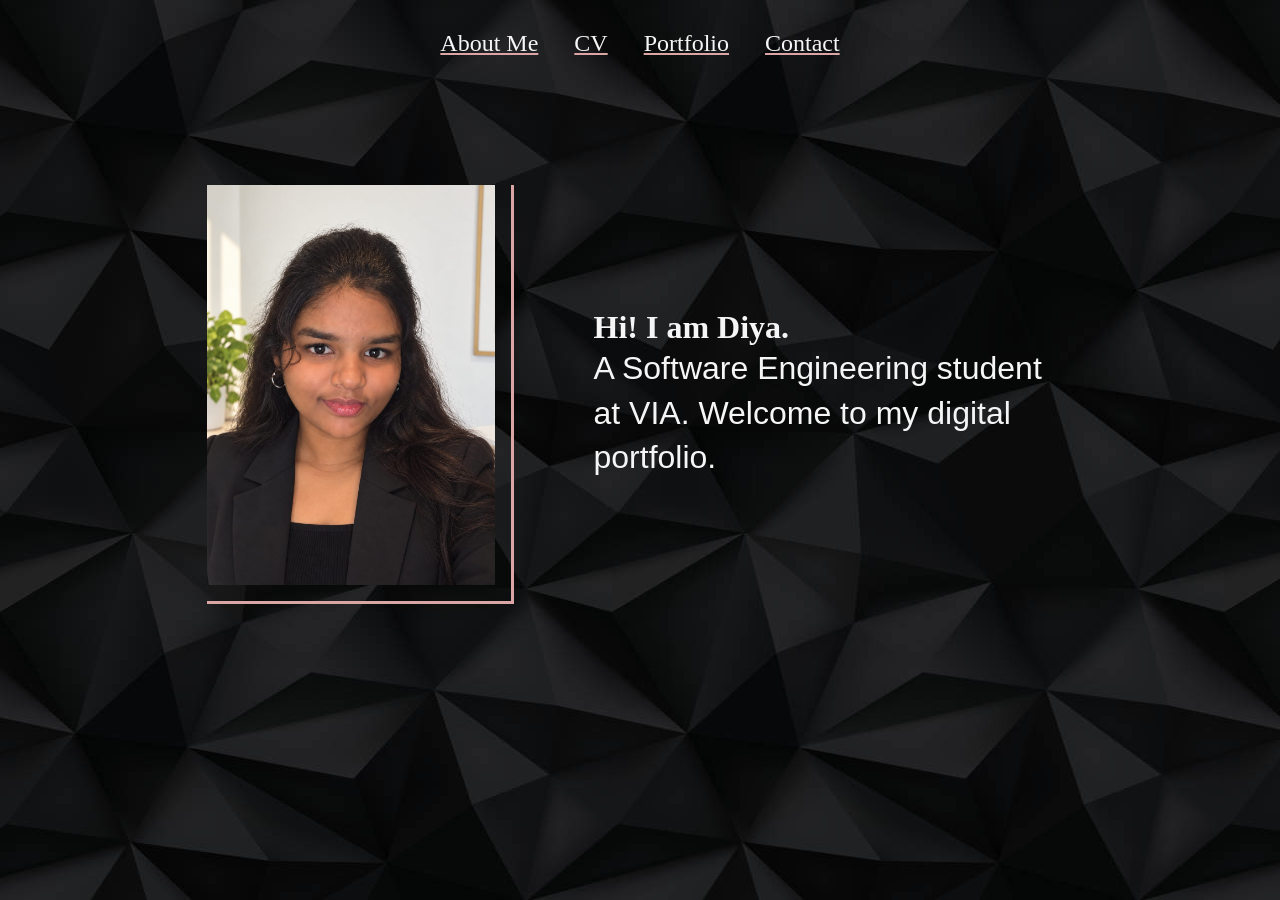
<file: index.html>
<!DOCTYPE html>
<html>
    <head>
        <meta charset="utf-8">
        <meta name="viewport" content="width=device-width, initial-scale=1.0">
        
        <title>Diya-Portfolio</title>
        <link href="css/IndexStyles.css" type="text/css" rel="stylesheet"/>
    </head>
    <body>
        <nav class="links">
            <a href="AboutMe.html">About Me</a>
            <a href="CV.html">CV</a>
            <a href="Portfolio.html">Portfolio</a>
            <a href="Contact.html">Contact</a>
        </nav>

        <div class="intro">

            <img src="Images/Profile.jpeg" alt="Profile picture"  >
            <div class="intro-text">
                <h1>Hi! I am Diya.</h1>

                <p>
                    A Software Engineering student at VIA.
                    Welcome to my digital portfolio.
                </p>
            </div>

        </div>

    </body>
</html>
</file>
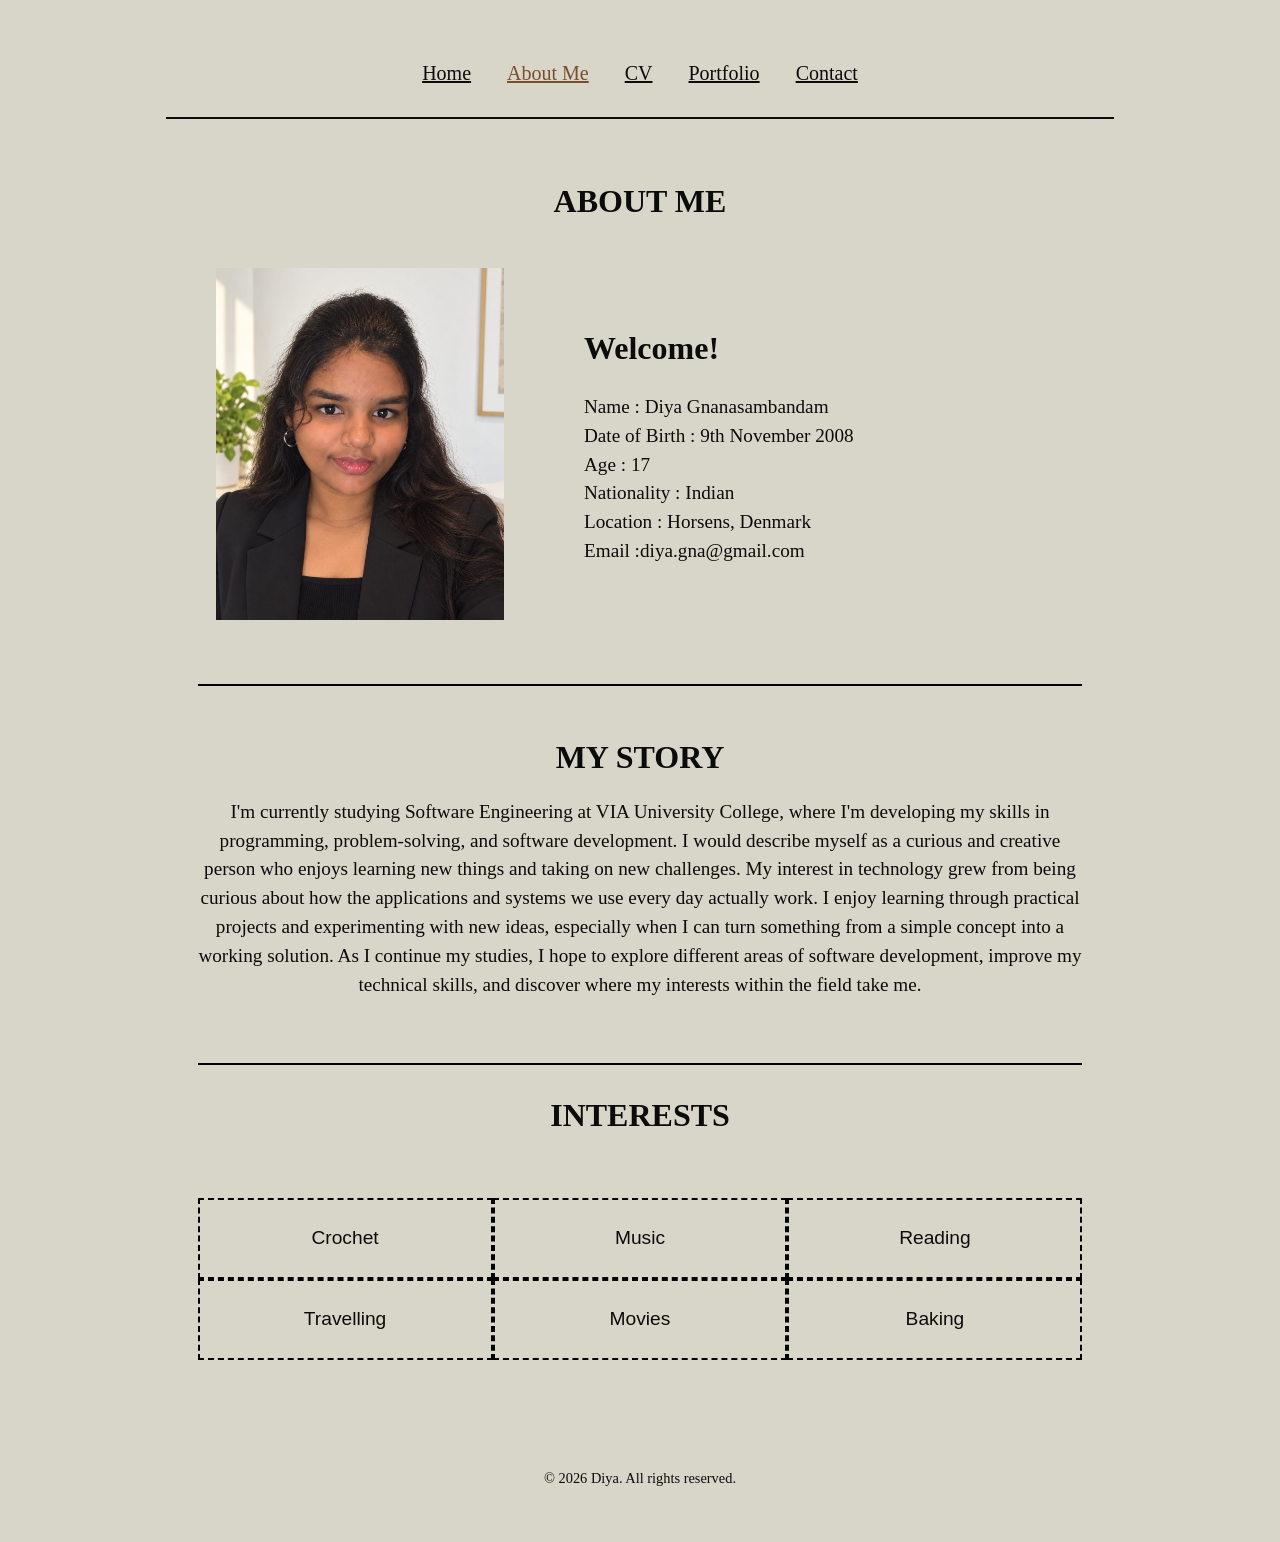
<file: AboutMe.html>
<!DOCTYPE html>
<html>
    <head>
        <meta charset="utf-8">
        <meta name="viewport" content="width=device-width, initial-scale=1.0">
        
        <title>About Me</title>
        <link href="css/styles.css" type="text/css" rel="stylesheet"/>
    </head>
    <body>
        <nav class="links">
            <a href="index.html">Home</a>
            <a href="AboutMe.html" class="active">About Me</a>
            <a href="CV.html">CV</a>
            <a href="Portfolio.html">Portfolio</a>
            <a href="Contact.html">Contact</a>
        </nav>

       <!--Pic and intro-->
        <h1 id="about-title">ABOUT ME</h1>

        <div class="intro">

            <img src="Images/Profile.jpeg" alt="Profile" title="Profile">

            <div class="intro-text">
                <h2>Welcome!</h2>
                <p>
                    Name : Diya Gnanasambandam<br>
                    Date of Birth : 9th November 2008<br>
                    Age : 17<br>
                    Nationality : Indian<br>
                    Location : Horsens, Denmark<br>
                    Email :diya.gna@gmail.com<br>
                </p>
            </div>
        </div>

        <!--Story-->

        <div class="story">

            <h1>MY STORY</h1>

            <p>
                I'm currently studying Software Engineering at VIA University College, 
                where I'm developing my skills in programming, problem-solving, and software development. I would describe 
                myself as a curious and creative person who enjoys learning new things and taking on new challenges.
                My interest in technology grew from being curious about how the applications and systems we use 
                every day actually work. I enjoy learning through practical projects and experimenting with new ideas, 
                especially when I can turn something from a simple concept into a working solution. As I continue my studies, 
                I hope to explore different areas of software development, improve my technical skills, and discover where my 
                interests within the field take me.
            </p>

        </div>

        <!-- Interests and Hobbies -->
         <div class="interest">

            <h1>INTERESTS</h1>

            <div class="hobbies-grid">
                <div>Crochet</div>
                <div>Music</div>
                <div>Reading</div>
                <div>Travelling</div>
                <div>Movies</div>
                <div>Baking</div>
            </div>
        </div>

        <footer>
            <p>&copy; 2026 Diya. All rights reserved.</p>
        </footer>



   


       


   
    </body>
</html>
</file>
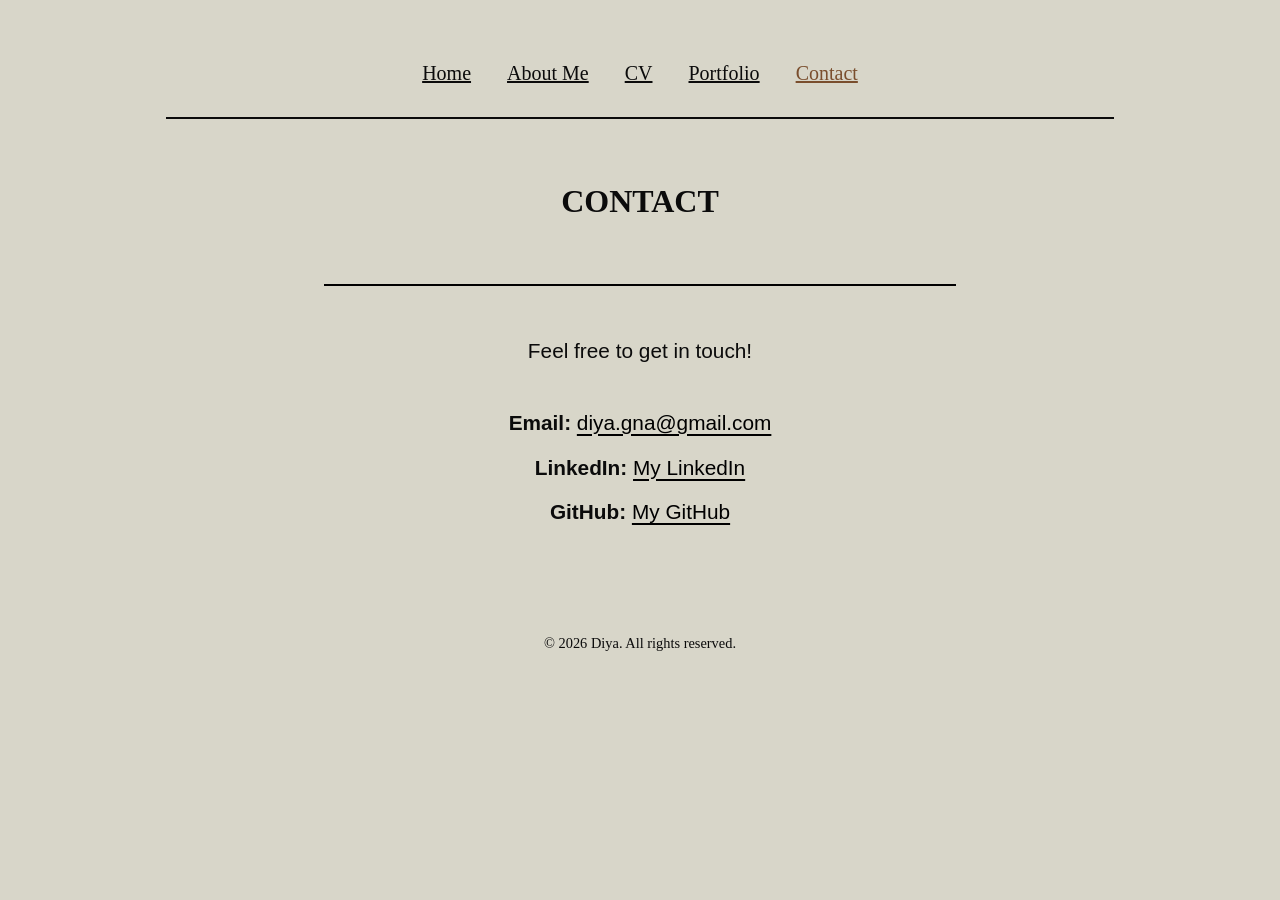
<file: Contact.html>
<!DOCTYPE html>
<html>
    <head>
        <meta charset="utf-8">
        <meta name="viewport" content="width=device-width, initial-scale=1.0">
        
        <title>Contact</title>
        <link href="css/styles.css" type="text/css" rel="stylesheet"/>
    </head>
    <body>
        <nav class="links">
            <a href="index.html">Home</a>
            <a href="AboutMe.html">About Me</a>
            <a href="CV.html">CV</a>
            <a href="Portfolio.html">Portfolio</a>
            <a href="Contact.html" class="active">Contact</a>
        </nav>
        
        <h1 id="contact">CONTACT</h1>

        <div class="contact">

            <p>Feel free to get in touch!</p>

            <div class="contact-info">
                <p><strong>Email: </strong> <a href="mailto:diya.gna@gmail.com">diya.gna@gmail.com</a></p>
                <p><strong>LinkedIn:</strong> <a href="#">My LinkedIn</a></p>
                <p><strong>GitHub:</strong> <a href="#">My GitHub</a></p>
            </div>

        </div>

        <footer>
            <p>&copy; 2026 Diya. All rights reserved.</p>
        </footer>
    </body>
</html>
</file>
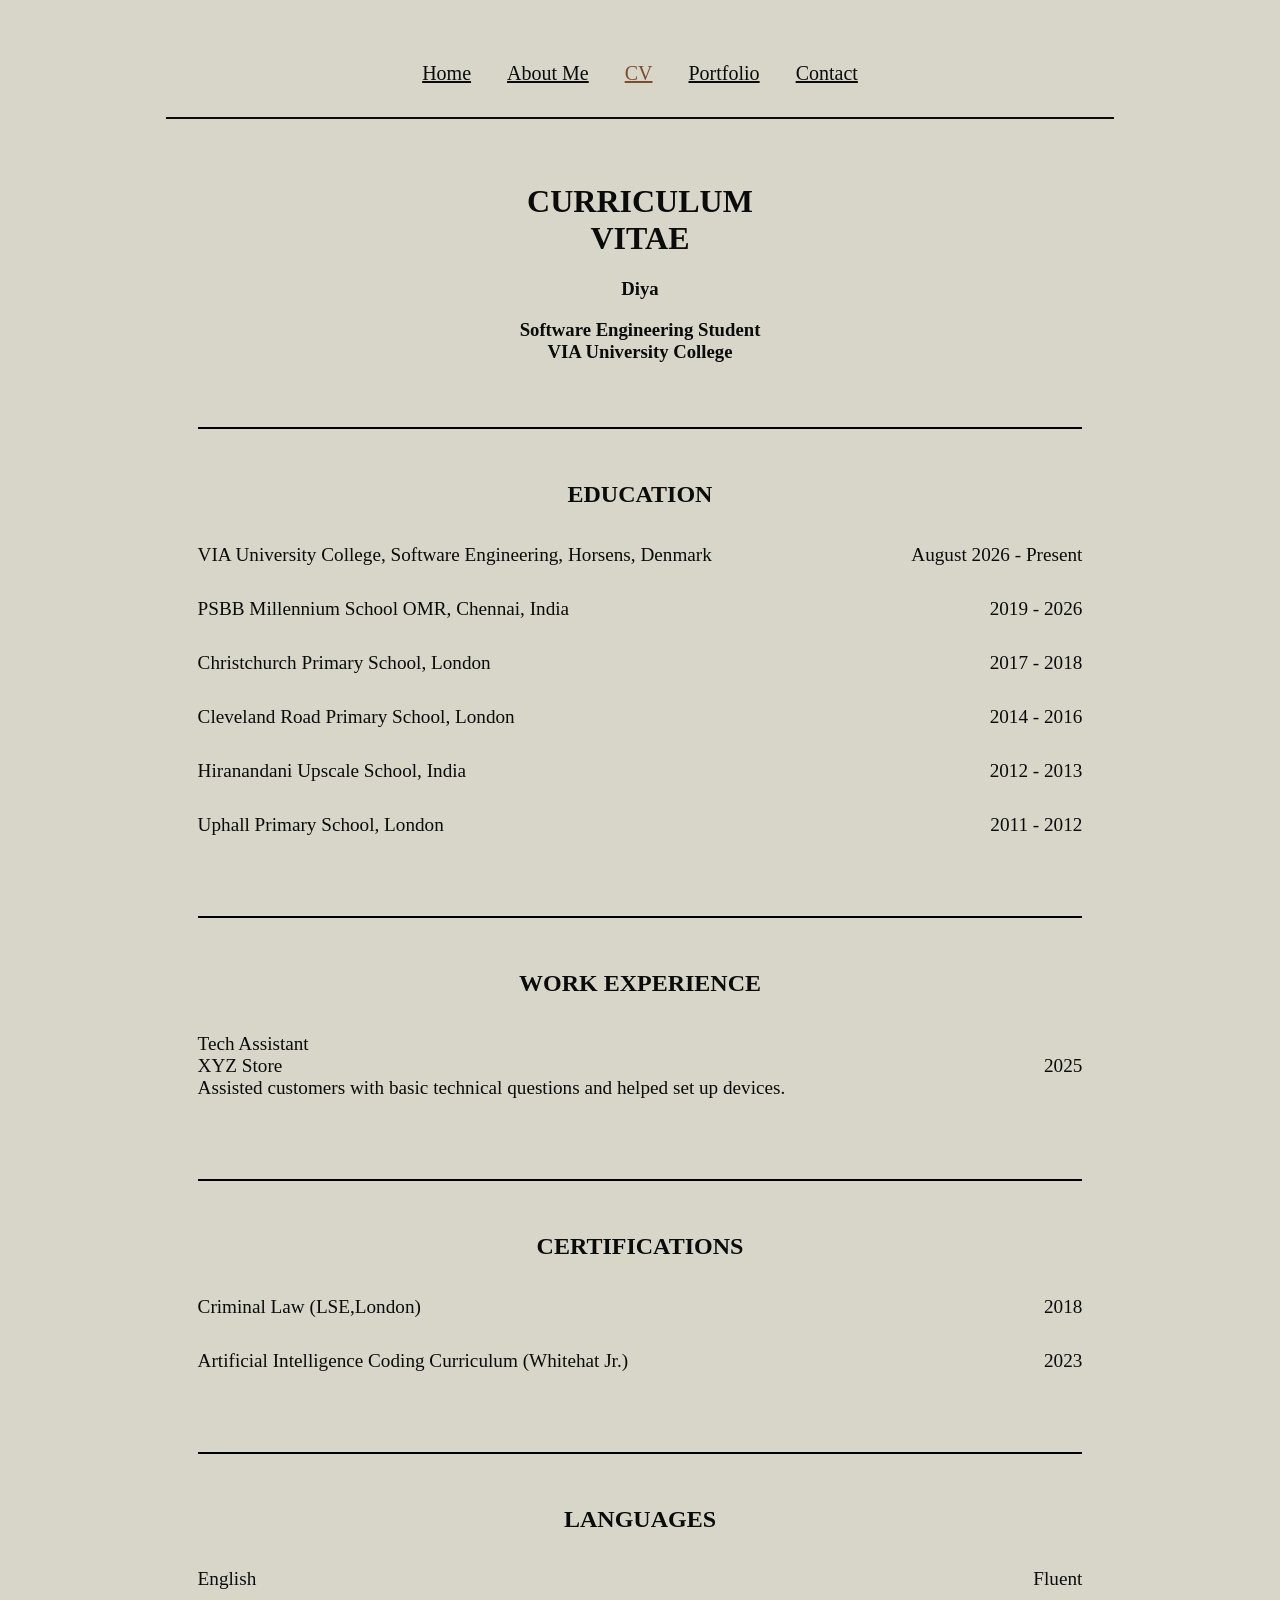
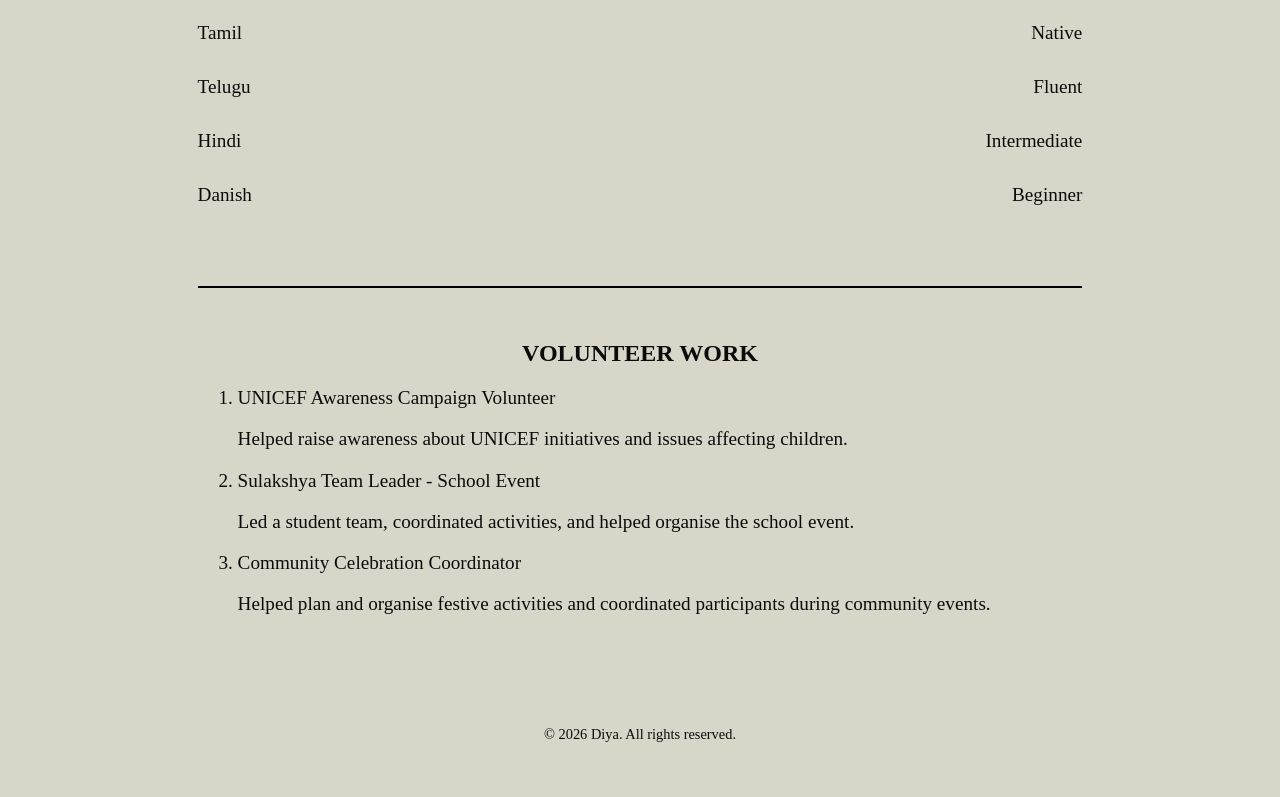
<file: CV.html>
<!DOCTYPE html>
<html>
    <head>
        <meta charset="utf-8">
        <meta name="viewport" content="width=device-width, initial-scale=1.0">
        
        <title>CV</title>
        <link href="css/styles.css" type="text/css" rel="stylesheet"/>
    </head>
    <body>
        <nav class="links">
            <a href="index.html">Home</a>
            <a href="AboutMe.html">About Me</a>
            <a href="CV.html"class="active">CV</a>
            <a href="Portfolio.html">Portfolio</a>
            <a href="Contact.html">Contact</a>
        </nav>
    
        <!-- CV Introduction -->
        <div class="cv-intro">

            <h1>CURRICULUM<br>VITAE</h1>

            <h3>Diya</h3>

            <h3>
                Software Engineering Student<br>
                VIA University College
            </h3>

        </div>



        <!-- Education -->

        <div class="education">

            <h2>EDUCATION</h2>
            <table>
                <tr>
                    <td>VIA University College, Software Engineering, Horsens, Denmark</td>
                    <td>August 2026 - Present</td>
                </tr>

                <tr>
                    <td>PSBB Millennium School OMR, Chennai, India</td>
                    <td>2019 - 2026</td>
                </tr>

                <tr>
                    <td>Christchurch Primary School, London</td>
                    <td>2017 - 2018</td>
                </tr>

                <tr>
                    <td>Cleveland Road Primary School, London</td>
                    <td>2014 - 2016</td>
                </tr>

                <tr>
                    <td>Hiranandani Upscale School, India</td>
                    <td>2012 - 2013</td>
                </tr>

                <tr>
                    <td>Uphall Primary School, London</td>
                    <td>2011 - 2012</td>
                </tr>
            </table>

        </div>


        <!-- Work-->
        <div class="work">

            <h2>WORK EXPERIENCE</h2>

            <table>
                <tr>
                    <td>
                        Tech Assistant<br>
                        XYZ Store<br>
                        Assisted customers with basic technical questions 
                        and helped set up devices.
                    </td>
                    <td>2025</td>
                </tr>
            </table>



        </div>


        <!-- Certifications -->
        <div class="certifications">

            <h2>CERTIFICATIONS</h2>

            <table>
                <tr>
                    <td>Criminal Law (LSE,London)</td>
                    <td>2018</td>
                </tr>

                <tr>
                    <td>Artificial Intelligence Coding Curriculum (Whitehat Jr.)</td>
                    <td>2023</td>
                </tr>
            </table>

        </div>


        <!-- Languages -->
        <div class="languages">

            <h2>LANGUAGES</h2>

            <table>
                <tr>
                    <td>English</td>
                    <td>Fluent</td>
                </tr>

                <tr>
                    <td>Tamil</td>
                    <td>Native</td>
                </tr>

                <tr>
                    <td>Telugu</td>
                    <td>Fluent</td>
                </tr>

                <tr>
                    <td>Hindi</td>
                    <td>Intermediate</td>
                </tr>

                <tr>
                    <td>Danish</td>
                    <td>Beginner</td>
                </tr>
            </table>

        </div>


        <!-- Volunteer Work -->
        <div class="volunteer">

            <h2>VOLUNTEER WORK</h2>

            <ol>
                <li>
                    UNICEF Awareness Campaign Volunteer
                    <p>Helped raise awareness about UNICEF initiatives and issues affecting children.</p>
                </li>

                <li>
                    Sulakshya Team Leader - School Event
                    <p>Led a student team, coordinated activities, and helped organise the school event.</p>
                </li>

                <li>
                    Community Celebration Coordinator
                    <p>Helped plan and organise festive activities and coordinated participants during community events.</p>
                </li>
            </ol>

        </div>

        <footer>
            <p>&copy; 2026 Diya. All rights reserved.</p>
        </footer>

    

    
                
           

        



    </body>
</html>
</file>
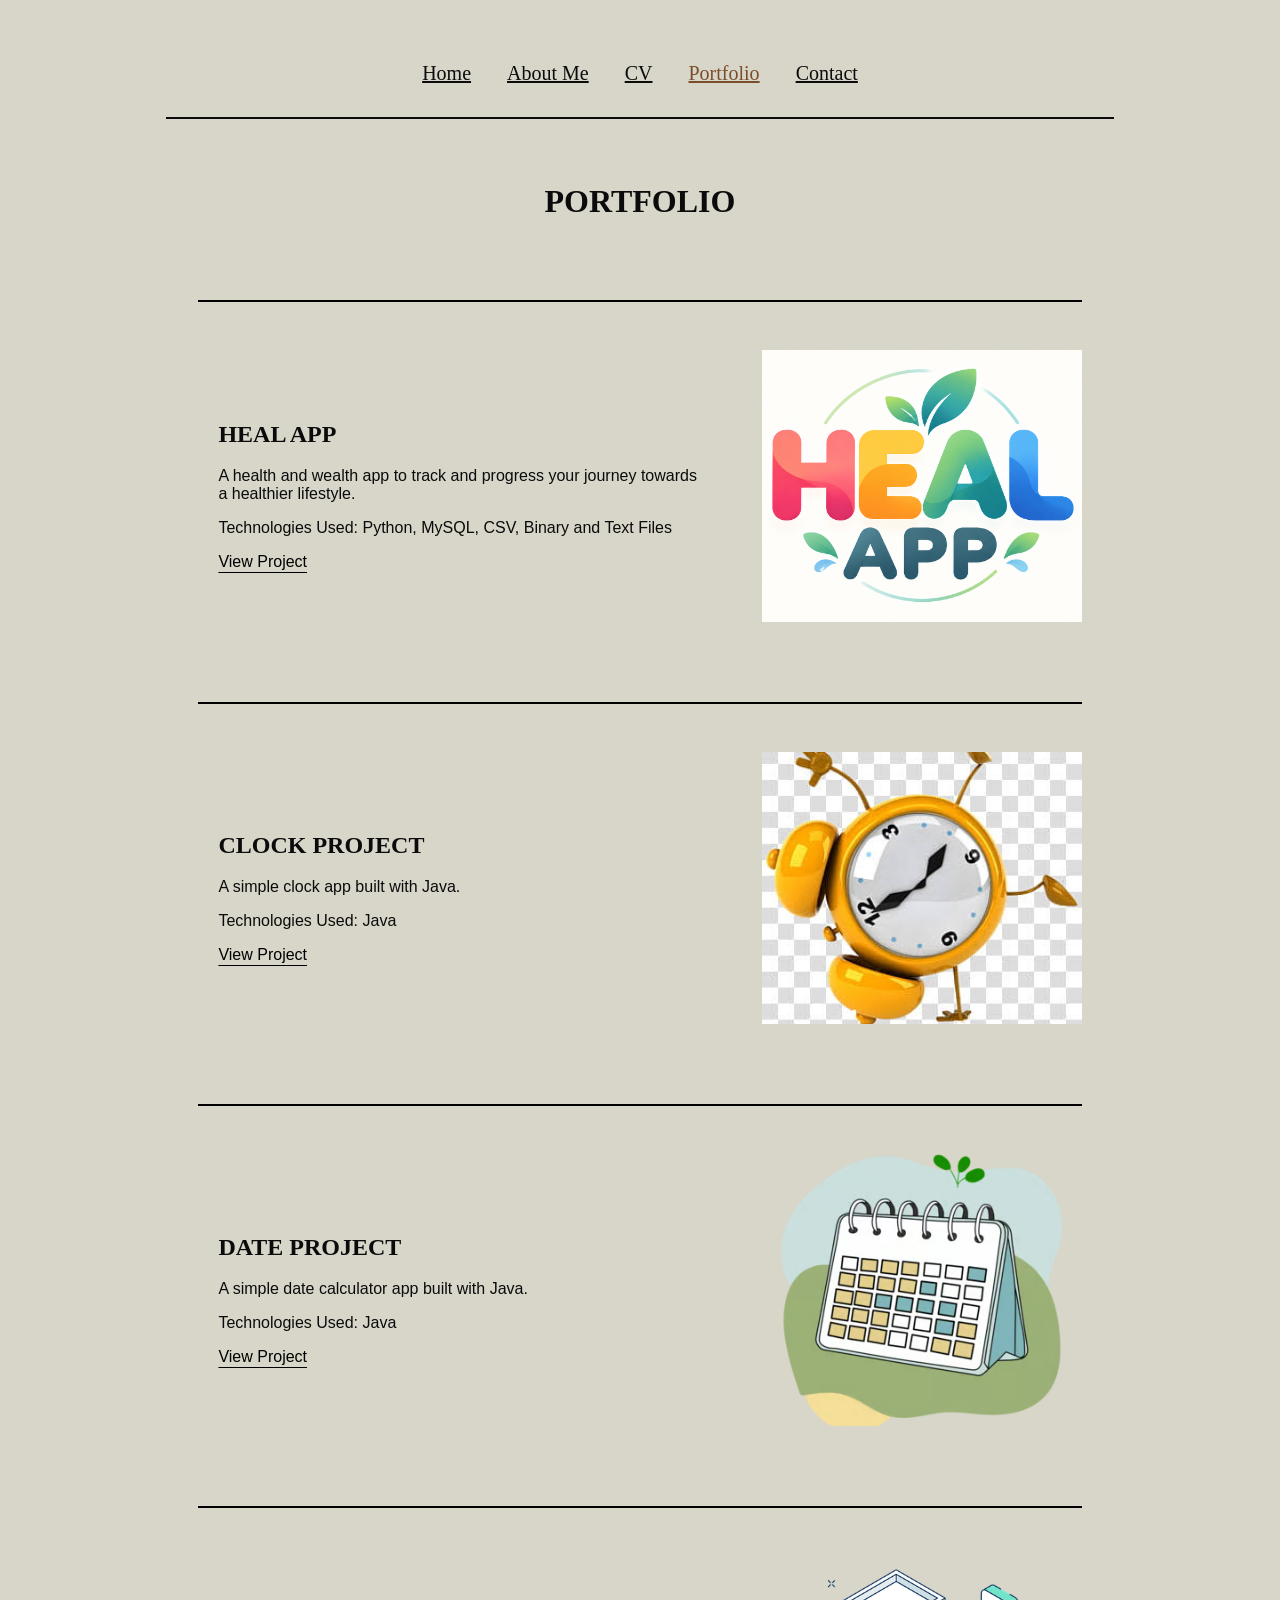
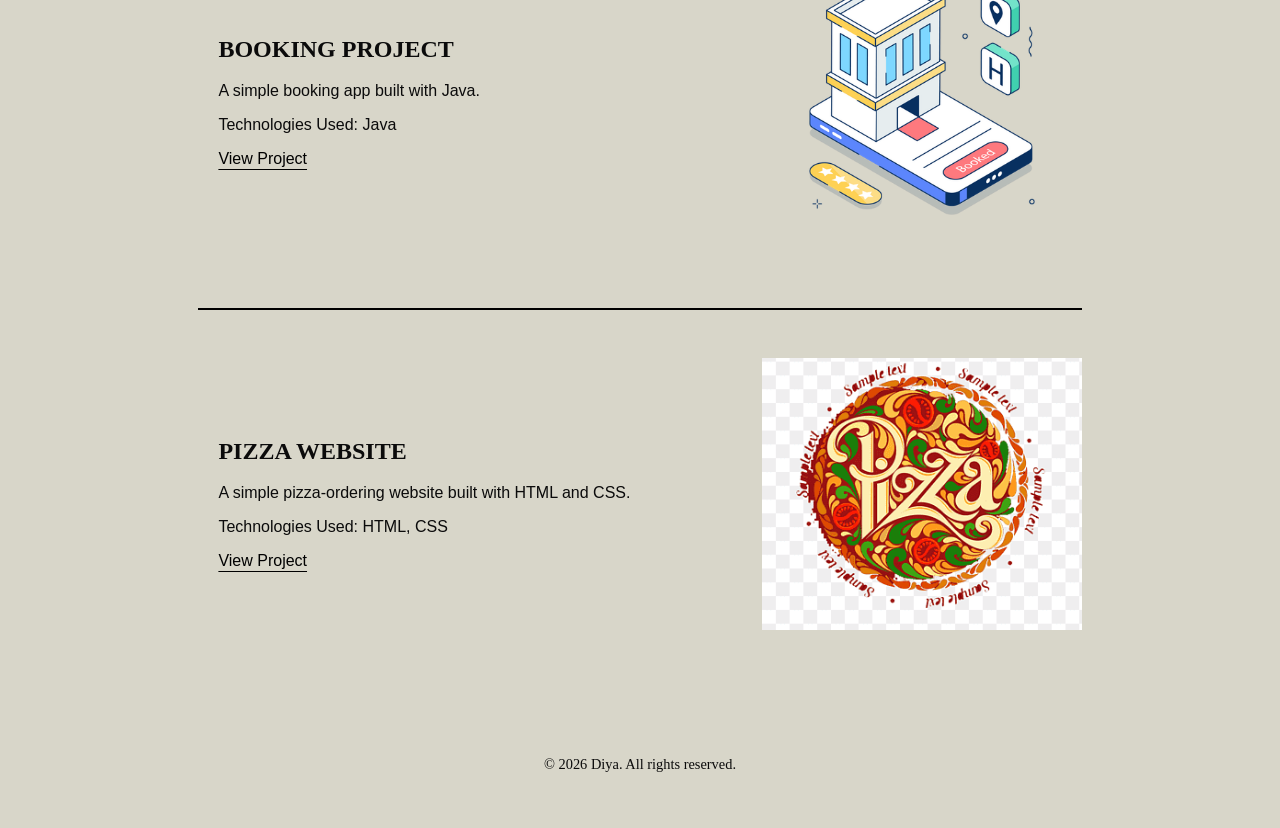
<file: Portfolio.html>
<!DOCTYPE html>
<html>
    <head>
        <meta charset="utf-8">
        <meta name="viewport" content="width=device-width, initial-scale=1.0">
        
        <title>Portfolio</title>
        <link href="css/styles.css" type="text/css" rel="stylesheet"/>
    </head>
    <body>
        <nav class="links">
            <a href="index.html">Home</a>
            <a href="AboutMe.html">About Me</a>
            <a href="CV.html">CV</a>
            <a href="Portfolio.html" class="active">Portfolio</a>
            <a href="Contact.html">Contact</a>
        </nav>
        
        <h1 id="portfolio">PORTFOLIO</h1>

        <!-- Project 1 -->
        <div class="pro1">

            <img src="Images/HealApp.png" alt="Project 1">

            <div class="pro1-info">
                <h2>HEAL APP</h2>
                <p>A health and wealth app to track and progress your journey towards a healthier lifestyle.</p>
                <p>Technologies Used: Python, MySQL, CSV, Binary and Text Files</p>
                <a href="https://docs.google.com/document/d/1vkzEIs6rlwNcjQ8ky0BNXmsfbw0G1ZEZ/edit?usp=sharing&ouid=111873654889571633328&rtpof=true&sd=true">
                    View Project</a>
            </div>
        </div>

        <!-- Project 2 -->
        <div class="pro2">

            <img src="Images/clock.jpeg" alt="Project 2">

            <div class="pro2-info">
                <h2>CLOCK PROJECT</h2>
                <p>A simple clock app built with Java.</p>
                <p>Technologies Used: Java</p>
                <a href="https://docs.google.com/document/d/1Jt7CpPNmo3s7LSHybMhVqehcDRuYNvfvMM2h8CxRN50/edit?usp=sharing">
                    View Project</a>
            </div>
        </div>

        <!-- Project 3 -->
        <div class="pro3">

            <img src="Images/date.jpg" alt="Project 3">

            <div class="pro3-info">
                <h2>DATE PROJECT</h2>
                <p>A simple date calculator app built with Java.</p>
                <p>Technologies Used: Java</p>
                <a href="https://docs.google.com/document/d/1tQids8UM0JydbblMqsOwsIsX7Rw1H0nU3eAbPxFHRfU/edit?usp=sharing">
                    View Project</a>
            </div>
        </div>

        <!-- Project 4 -->
        <div class="pro4">

            <img src="Images/booking.jpg" alt="Project 4">

            <div class="pro4-info">
                <h2>BOOKING PROJECT</h2>
                <p>A simple booking app built with Java.</p>
                <p>Technologies Used: Java</p>
                <a href="https://docs.google.com/document/d/1WLgCRXfuwIlVxQkApKgPu65LQwizy2L9wtf6wKDw_j8/edit?usp=sharing">
                    View Project</a>
            </div>
        </div>

        <!-- Project 5 -->
        <div class="pro5">

            <img src="Images/pizza.jpg" alt="Project 5">

            <div class="pro5-info">
                <h2>PIZZA WEBSITE</h2>
                <p>A simple pizza-ordering website built with HTML and CSS.</p>
                <p>Technologies Used: HTML, CSS</p>
                <a href="http://localhost:5501/WEB1_Exercises_session2/Star%20Pizza.html">
                    View Project</a>
            </div>
        </div>

        <footer>
            <p>&copy; 2026 Diya. All rights reserved.</p>   
        </footer>





    </body>
</html>
</file>
<file: css/IndexStyles.css>
* { 
    color: #f5f5f5;
    margin: 0;
}

body{
    background-image: url("../Images/bg1.jpg"); 
}


.links {
    text-align: center;
    margin-top: 30px;
}

.links a {
    font-family: 'Times New Roman', Times, serif;
    text-decoration: underline;
    text-decoration-color: #d9a5a5;
    margin: 1rem;
    font-size: 1.5rem;
}



.intro {
    display: flex;
    justify-content: center;
    align-items: center;
    gap: 5rem;
    margin-top: 8rem;
}


.intro img {
    border-right: 3px solid #d9a5a5;
    border-bottom: 3px solid #d9a5a5;

    padding-right: 1rem;
    padding-bottom: 1rem;
    width: 18rem;
    height: 25rem;
    object-fit: cover;
}

.intro p {
    font-family:'Segoe UI', Tahoma, Geneva, Verdana, sans-serif;
    font-size: 2rem;
    width: 30rem;
    line-height: 1.4;

}

@media (max-width: 900px) {

    .intro {
        padding-left: 2rem;
        padding-right: 2rem;
        gap: 3rem;
    }

    .intro img {
        width: 13rem;
        height: 18rem;
    }

}

@media (max-width: 768px) {

    .intro {
        gap: 2rem;
    }

    .intro img {
        width: 12rem;
        height: 17rem;
    }
    
    .intro p {
        width: 20rem;
        font-size: 1.4rem;
    }

}


/* At 600px */
@media (max-width: 600px) {
    .intro {
        flex-direction: column;
        gap: 2rem;
        margin-top: 3rem;
        padding-left: 1rem;
        padding-right: 1rem;
    }

    .intro img {
        width: 12rem;
        height: 17rem;
    }

    .intro-text {
        text-align: center;
    }

    .intro p {
        width: 90%;
        margin: auto;
    }
}
</file>
<file: css/styles.css>
body{
    background-color: #D8D6C9;
    color: #0b0b0b;
}


.links{
    text-align: center;
    margin-top: 30px;
    padding: 2rem;
    border-bottom: 2.5px solid #0b0b0b;
    margin-left: auto;
    margin-right: auto;
    width:70%;
    
}

.links a{
    text-decoration: underline;
    margin: 1rem;
    font-size: 1.25rem;
    color: #0b0b0b;

}

.links a:hover {
    color: #7A4E2D;
}

.links a.active {
    color: #7A4E2D;
}


/* About Me */

#about-title{
    text-align: center;
    margin-top: 4rem;
    font-size: 2rem;
}

.intro{
    display: flex;
    justify-content: center;
    align-items: center;
    gap: 5rem;
    margin-top: 3rem;
}

.intro img{
    width: 18rem;
    height: 22rem;
    object-fit: cover;
}

.intro-text{
    width: 30rem;
}

.intro-text h2{
    font-size: 2rem;
}

.intro-text p{
    font-size: 1.2rem;
    line-height: 1.5;
}




/* My Story */
.story{
    width: 70%;
    margin: 4rem auto;
    border-top: 2px solid #000000;
    padding-top: 2rem;
    text-align: center;
}

.story p{
    font-size: 1.2rem;
    line-height: 1.5;
}

.interest h1 {
    width: 70%;
    margin: 4rem auto;
    border-top: 2px solid #000000;
    padding-top: 2rem;
    text-align: center;
}


.hobbies-grid {
    display: grid;
    grid-template-columns: repeat(3, 1fr);
    width: 70%;
    margin: 2rem auto;
}

.hobbies-grid div {
    text-align: center;
    font-family: 'Segoe UI', Tahoma, Geneva, Verdana, sans-serif;
    font-size: 1.2rem;
    line-height: 1.5;
    border: 2px dashed #000000;
    padding: 1.5rem;
}





/*CV*/

.cv-intro{
    text-align: center;
    margin: 4rem auto;
}

.cv-intro h1{
    font-size: 2rem;
    
}

.cv-intro h2{
    font-size: 1.5rem;
    margin-top: 2rem;
}

.cv-intro p{
    font-family: 'Segoe UI', Tahoma, Geneva, Verdana, sans-serif;
    font-size: 1rem;
}



.education,
.work,
.certifications,
.languages,
.volunteer
{
    width: 70%;
    margin: 4rem auto;
    border-top: 2px solid #000000;
    padding-top: 2rem;
    
}

.education h2,
.work h2,
.certifications h2,
.languages h2,
.volunteer h2
{
    text-align : center;
}

.education table,
.work table,
.certifications table,
.languages table
{
    width: 100%;
    border-collapse: collapse;
    
}

.education td,
.work td,
.certifications td,
.languages td
{
    padding: 1rem 0;
    font-size: 1.2rem;
    
}

.education td:last-child,
.work td:last-child,
.certifications td:last-child,
.languages td:last-child
{
    text-align: right;
}

.volunteer ol {
    font-size: 1.2rem;
}
.volunteer p {
    font-size: 1.2rem;
}

/*Portfolio*/

#portfolio{
    margin-top: 4rem;
    text-align: center;
}
.pro1,
.pro2,
.pro3,
.pro4,
.pro5
{
    width: 70%;
    margin: 5rem auto;
    padding-top: 3rem;
    border-top: 2px solid black;

    display: flex;
    align-items: center;
    gap: 4rem;
    flex-direction: row-reverse;
}

h1{
    font-size: 2rem;
    text-align: center;
}

.pro1-info,
.pro2-info,
.pro3-info,
.pro4-info,
.pro5-info
{
    width: 30rem;
}

.pro1-info h2,
.pro2-info h2,
.pro3-info h2,
.pro4-info h2,
.pro5-info h2
{
    font-size: 1.5rem;
}

.pro1-info p,
.pro2-info p,
.pro3-info p,
.pro4-info p,
.pro5-info p {
    font-family: 'Segoe UI', Tahoma, Geneva, Verdana, sans-serif;
    font-size: 1rem;
}

.pro1-info a,
.pro2-info a,
.pro3-info a,
.pro4-info a,
.pro5-info a {
    color: black;
    font-family: 'Segoe UI', Tahoma, Geneva, Verdana, sans-serif;
    text-underline-offset: 5px;
    font-size: 1rem;
}

.pro1 img,
.pro2 img,
.pro3 img,
.pro4 img,
.pro5 img
{
    width: 20rem;
    height: 17rem;
    object-fit: cover;
}




/*Contact*/
#contact{
    margin-top: 4rem;
    text-align: center;
}

.contact {
    width: 50%;
    margin: 4rem auto;
    padding-top: 2rem;
    border-top: 2px solid black;
    text-align: center;
}

.contact p {
    font-family: 'Segoe UI', Tahoma, Geneva, Verdana, sans-serif;
    font-size: 1.3rem;
    
}

.contact-info {
    margin-top: 3rem;
}

.contact-info a {
    color: black;
    text-underline-offset: 4px;
}

footer {
    text-align: center;
    margin-top: 4rem;
    padding: 2rem;
    font-size: 0.9rem;
}

/*At 1024px,no changes are needed as the layout is not disturbed*/

/*At 900px*/

@media (max-width: 900px) {
    .intro {
        flex-direction: column;
        gap: 2rem;
    }

    .pro1,
    .pro2,
    .pro3,
    .pro4,
    .pro5 {
        flex-direction: column;
        gap: 2rem;
    }
}

/* At 768px */
@media (max-width: 768px) {

    .links a {
        margin: 0.6rem;
        font-size: 1.1rem;
    }

    /* About Me */
    .intro {
        padding-left: 2rem;
        padding-right: 2rem;
        gap: 3rem;
    }

    .intro img {
        width: 15rem;
        height: 19rem;
    }

    .intro-text {
        width: 80%;
        text-align: start;
    }

    .story,
    .hobbies-grid{
        width: 85%;
    }

    /* CV */
    .education,
    .work,
    .certifications,
    .languages,
    .volunteer {
        width: 85%;
    }

    /* Portfolio */
    .pro1,
    .pro2,
    .pro3,
    .pro4,
    .pro5 {
        padding-left: 2rem;
        padding-right: 2rem;
        gap: 3rem;
    }

    .pro1 img,
    .pro2 img,
    .pro3 img,
    .pro4 img,
    .pro5 img {
        width: 16rem;
        height: 14rem;
    }

    .pro1-info,
    .pro2-info,
    .pro3-info,
    .pro4-info,
    .pro5-info {
        width: 90%;
    }
}

/* At 500px */
@media (max-width: 500px) {

    /* About Me */
    .intro-text {
        width: 90%;
    }

    .intro-text p {
        font-size: 1rem;
    }

    .story {
        width: 90%;
    }

    .story p {
        font-size: 1rem;
    }

    .hobbies-grid {
        width: 85%;
        grid-template-columns: repeat(2, 1fr);
    }

    /* Contact */
    .contact {
        width: 90%;
    }

    .contact p {
        font-size: 1rem;
    }
}

/* At 375px */
@media (max-width: 375px) {

    .links {
        width: 90%;
        padding: 1rem 0;
    }

    .links a {
        font-size: 0.9rem;
        margin: 0.3rem;
        line-height: 2;
    }

    /* About Me */
    .intro-text p,
    .story p {
        font-size: 0.9rem;
        text-align: left;
    }


    .hobbies-grid div {
        font-size: 0.8rem;
        padding: 0.6rem;
    }

    /* Portfolio */
    .pro1 img,
    .pro2 img,
    .pro3 img,
    .pro4 img,
    .pro5 img {
        width: 13rem;
        height: 11rem;
    }

    .pro1-info p,
    .pro2-info p,
    .pro3-info p,
    .pro4-info p,
    .pro5-info p,
    .pro1-info a,
    .pro2-info a,
    .pro3-info a,
    .pro4-info a,
    .pro5-info a {
        font-size: 0.9rem;
    }

    /* Contact */
    .contact p {
        font-size: 0.9rem;
    }


    
}
</file>
